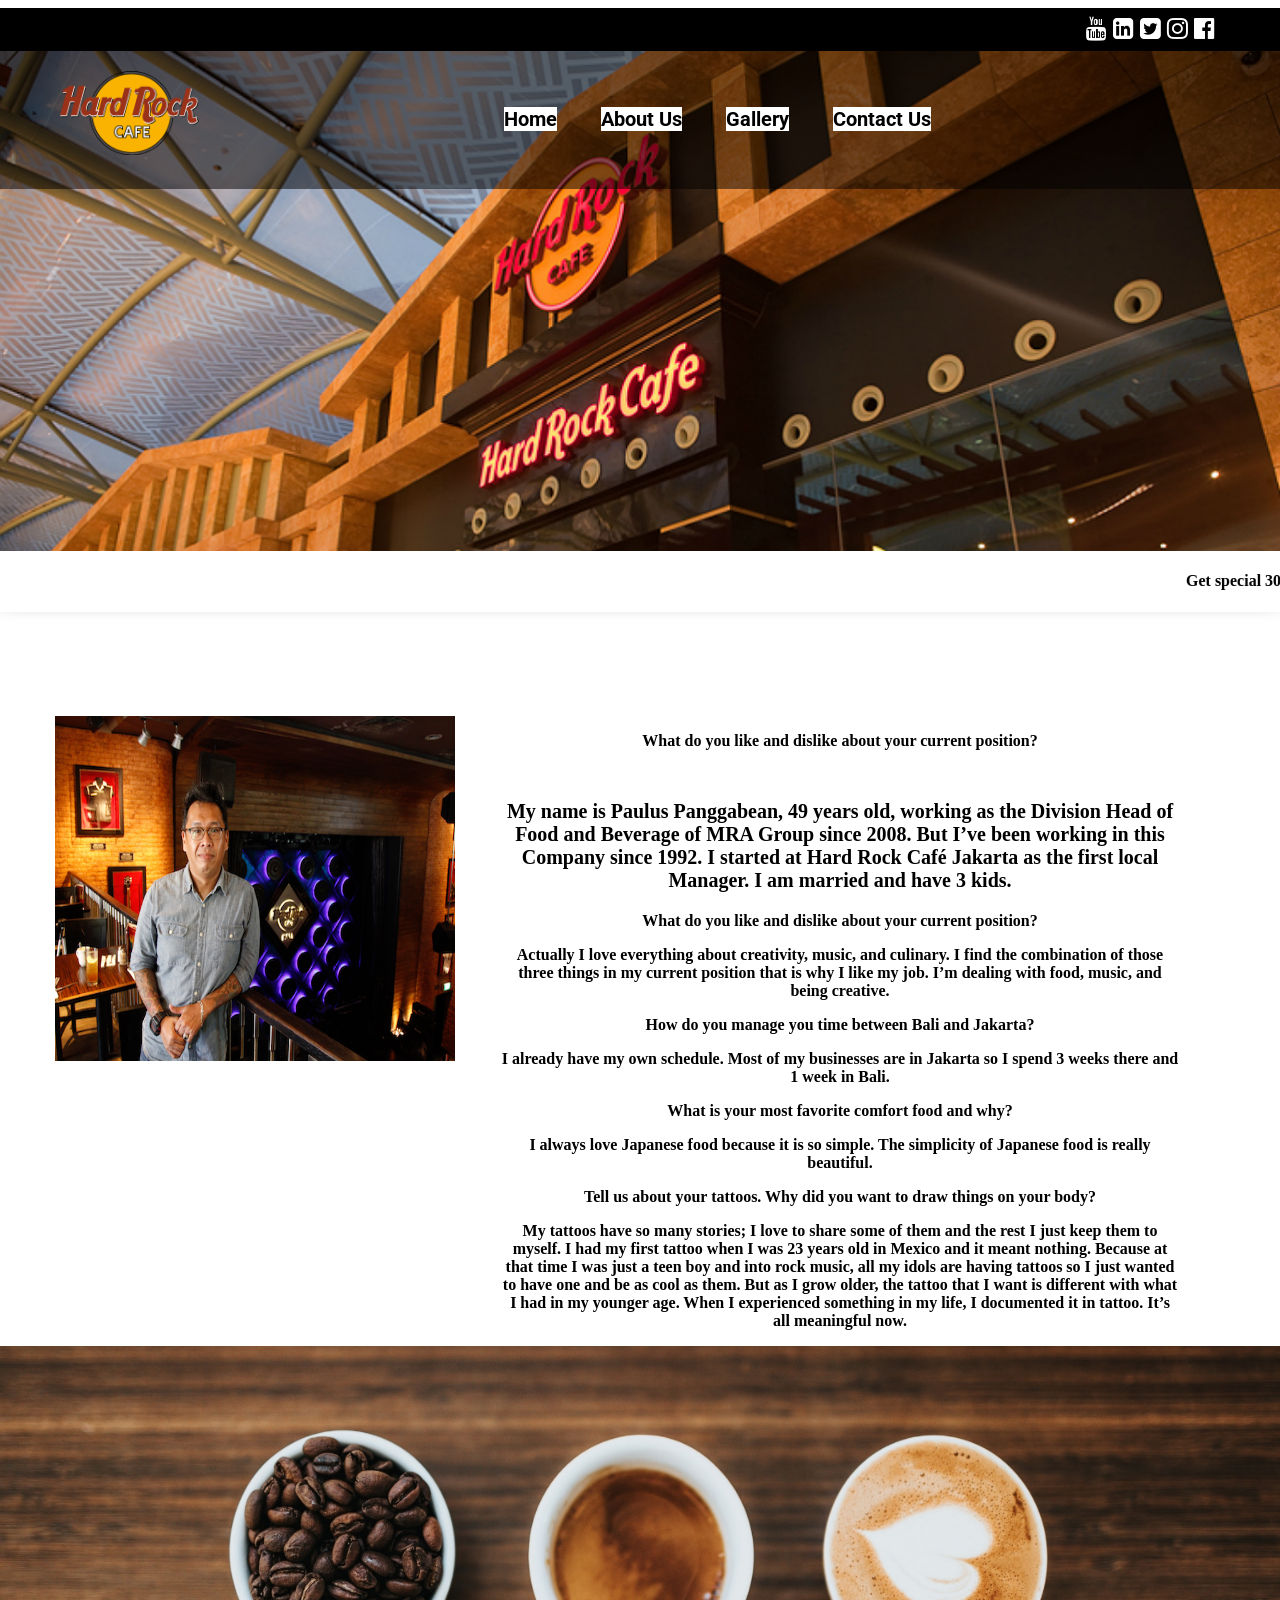
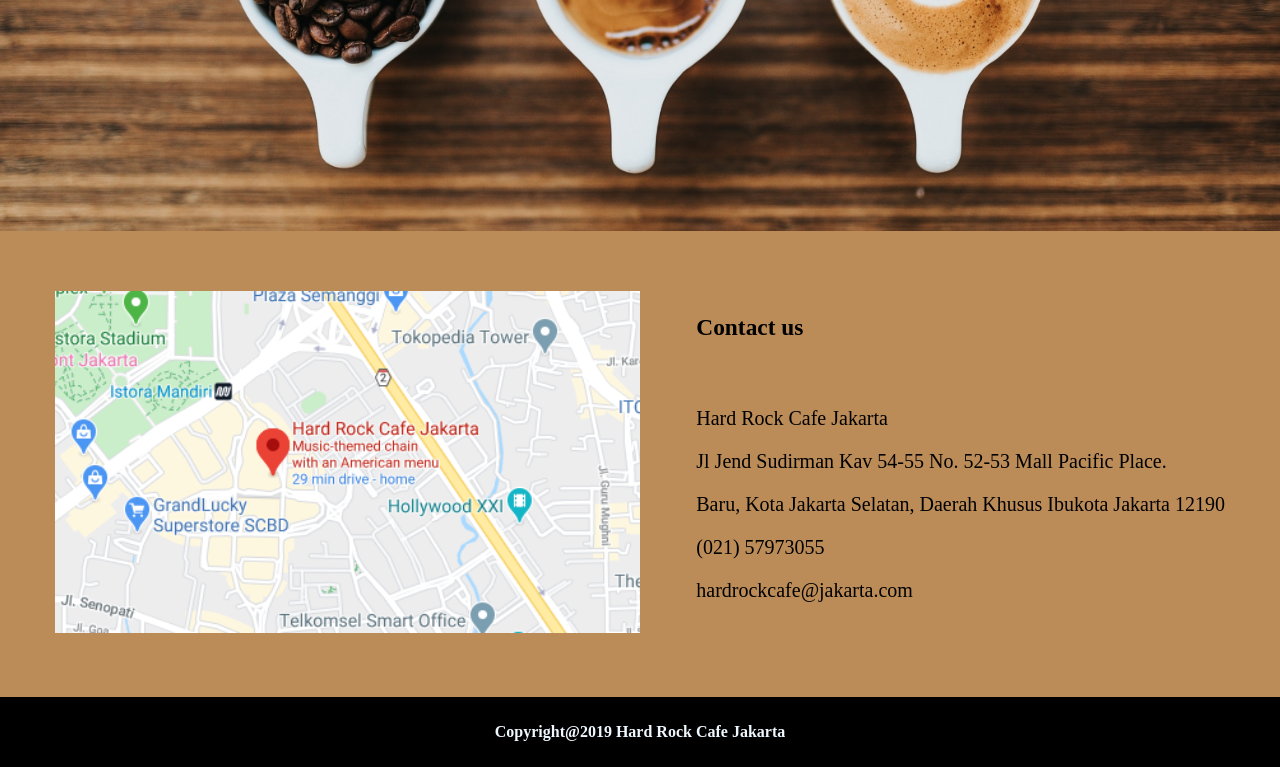
<file: about us.html>
<!doctype html>
<html>
<head>
<meta charset="utf-8">
<title>Hard Rock Cafe Jakarta</title>
<link href="stylesheet.css" rel="stylesheet" type="text/css">
<link href="https://fonts.googleapis.com/css?family=Roboto" rel="stylesheet">
	<link href="css/font-awesome.min.css" rel="stylesheet" type="text/css">
</head>

<body>
<div class="header">
  <div class="container">
    <div class="social">
    <i class="fa fa-youtube" aria-hidden="true"></i>
    <i class="fa fa-linkedin-square" aria-hidden="true"></i>
    <i class="fa fa-twitter-square" aria-hidden="true"></i>
    <i class="fa fa-instagram" aria-hidden="true"></i>
    <i class="fa fa-facebook-official" aria-hidden="true"></i>
   	</div>
  </div>
</div>
<div class="slider about">
  <div class="headerNav">
    <div class="container">
      <div class="trans"> <img src="images/Logo.png" width="139"  alt="" class="logo"/>
        <div class="navbar">
          <ul>
            <li><a href="index.html" class="active">Home</a></li>
            <li><a href="about us.html">About Us</a></li>
            <li><a href="gallery.html">Gallery</a></li>
            <li><a href="contact.html">Contact Us</a></li>
          </ul>
        </div>
      </div>
    </div>
  </div>
</div>
<div class="marueeText">
    <marquee bgcolor="white" onmouseover="this.stop()" onmouseout="this.start()" style="box-shadow: 0px -20px 26px #000;">
    <h4><font face="oswald light"color="black">Get special 30% OFF for our best-selling merchandises at Rock Shop®. Don't let #stayathome keeps you and the kids away from awesomeness! We'll send your favorite right home to you. For more detailed informations & order, text us via whatsapp: 0813 8298 2229.</font></h4>
    </marquee>
  </div>


 <div class="welcomeSection">
<div class="container">
 <img src="images/6.jpg" width="400" height="345" alt="" class="image"/>
 <div class="textRightWelcom">
  <p class="welcome"><b>What do you like and dislike about your current position?</b></p>
  <p class="text1"><b>My name is Paulus Panggabean, 49 years old, working as the Division Head of Food and Beverage of MRA Group since 2008. But I’ve been working in this Company since 1992. I started at Hard Rock Café Jakarta as the first local Manager. I am married and have 3 kids.</br><p>
    
	 <p>What do you like and dislike about your current position?</p>

<p>Actually I love everything about creativity, music, and culinary. I find the combination of those three things in my current position that is why I like my job. I’m dealing with food, music, and being creative.

<p>How do you manage you time between Bali and Jakarta?</p>

<p>I already have my own schedule. Most of my businesses are in Jakarta so I spend 3 weeks there and 1 week in Bali.</p>

<p>What is your most favorite comfort food and why?</p>

<p>I always love Japanese food because it is so simple. The simplicity of Japanese food is really beautiful.</p>

<p>Tell us about your tattoos. Why did you want to draw things on your body?</p>

<p>My tattoos have so many stories; I love to share some of them and the rest I just keep them to myself. I had my first tattoo when I was 23 years old in Mexico and it meant nothing. Because at that time I was just a teen boy and into rock music, all my idols are having tattoos so I just wanted to have one and be as cool as them. But as I grow older, the tattoo that I want is different with what I had in my younger age. When I experienced something in my life, I documented it in tattoo. It’s all meaningful now.</p>
  </b>
  <p></p>
  </div>
  </div>
</div>
<div class="bodysection2"> <img src="images/77.jpg" width="100%" height="100%" alt="" class="img2"> </div>
<div class="footer1">
  <div class="container">
    <div class="footer"> <img src="images/2.png" width="50%" height="50%">
    <div class="address">
      <h3>Contact us</h3>
      <br>
      <p> Hard Rock Cafe Jakarta</p>
        <p>Jl Jend Sudirman Kav 54-55 No. 52-53 Mall Pacific Place.</p>
        <p>Baru, Kota Jakarta Selatan, Daerah Khusus Ibukota Jakarta 12190</p>
        <p>(021) 57973055</p>
        <p>hardrockcafe@jakarta.com</p>
  </div> 
  </div> 
	</div>
	<div class="footer2">
    <p> <b> Copyright@2019 Hard Rock Cafe Jakarta </b> </p>
  </div>
</div>
</body>
</html>
</file>
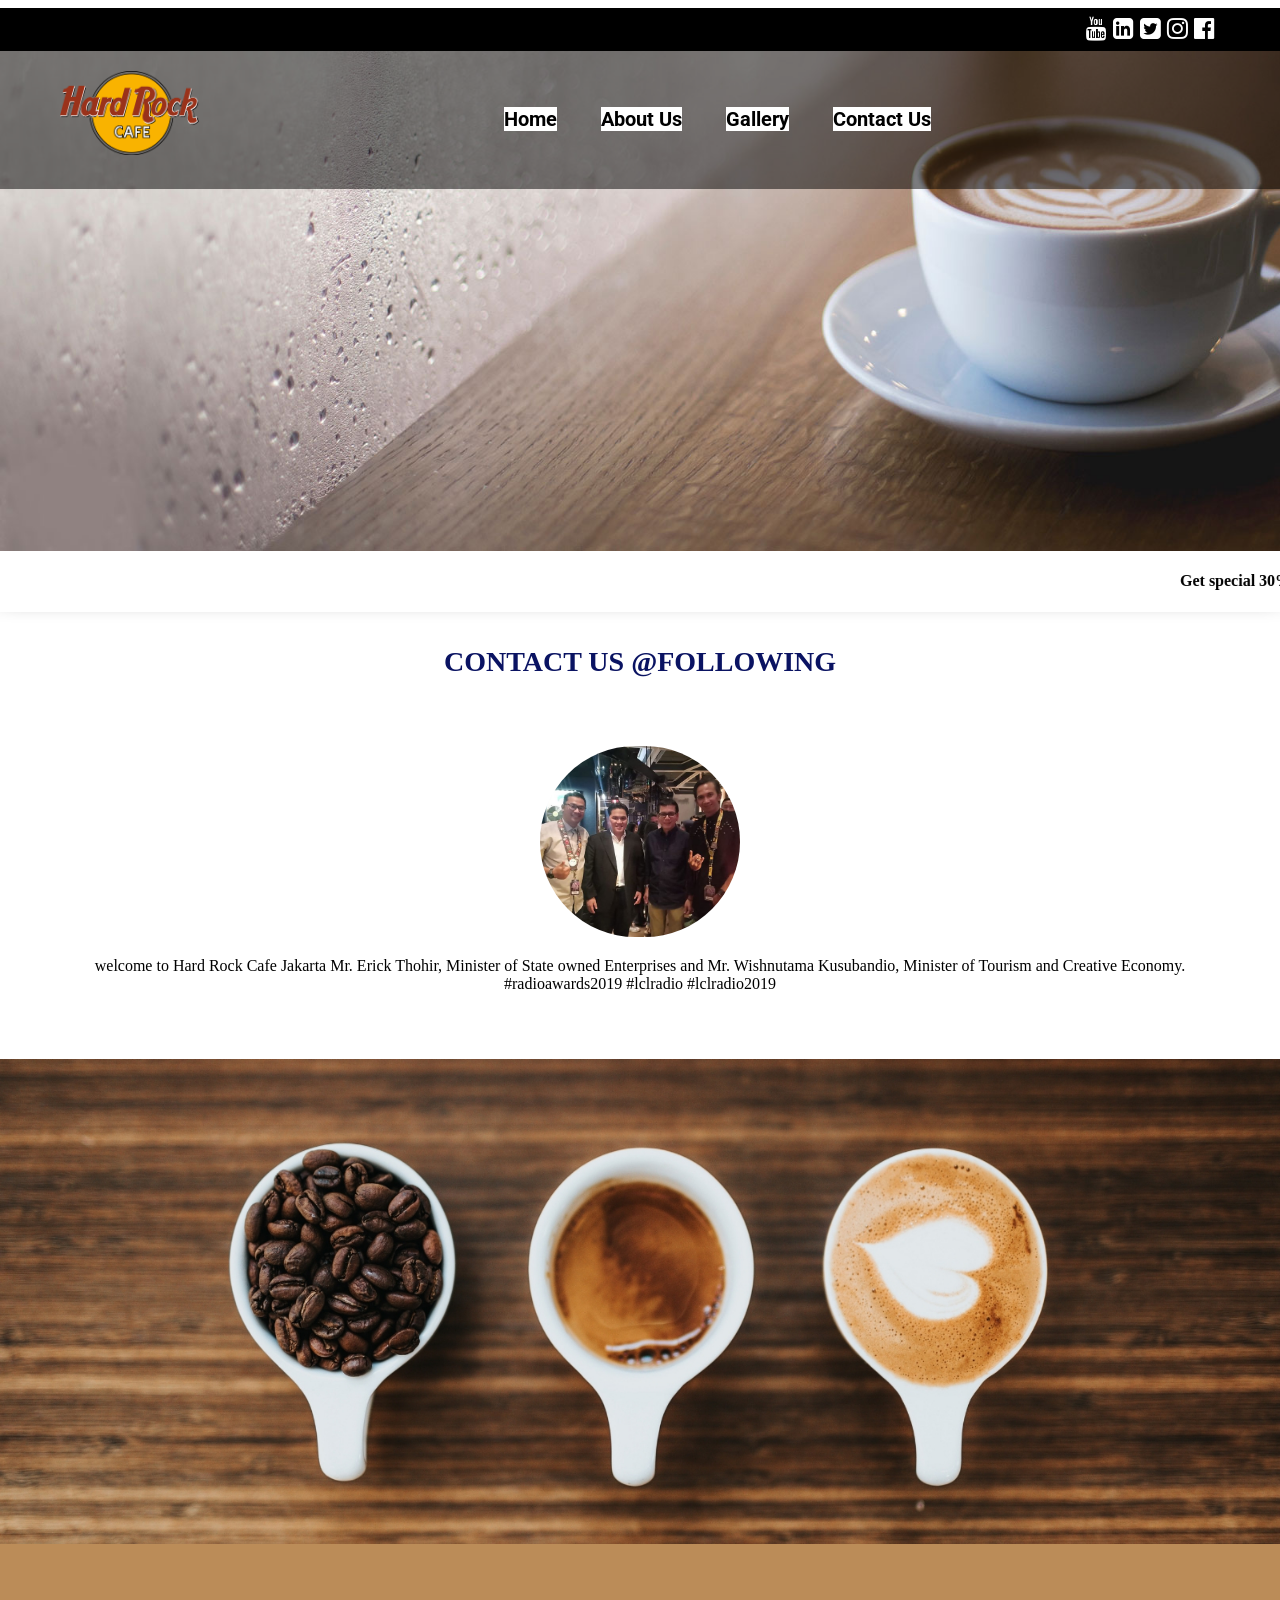
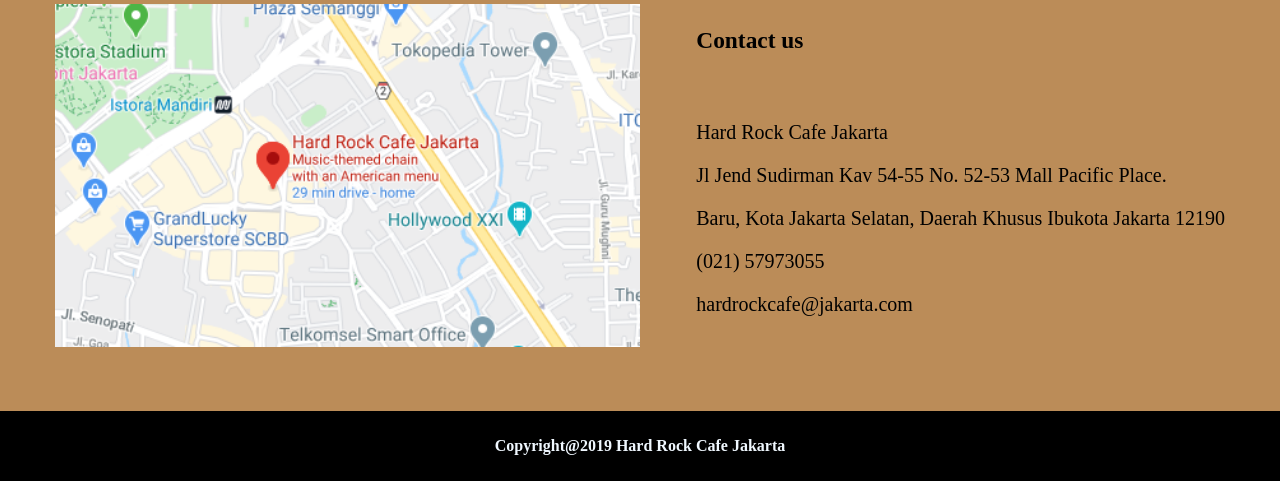
<file: contact.html>
<!doctype html>
<html>
<head>
<meta charset="utf-8">
<title>Hard Rock Cafe Jakarta</title>
<link href="stylesheet.css" rel="stylesheet" type="text/css">
<link href="https://fonts.googleapis.com/css?family=Roboto" rel="stylesheet">
<link href="css/font-awesome.min.css" rel="stylesheet" type="text/css">
</head>

<body>
<div class="header">
  <div class="container">
    <div class="social">
    <i class="fa fa-youtube" aria-hidden="true"></i>
    <i class="fa fa-linkedin-square" aria-hidden="true"></i>
    <i class="fa fa-twitter-square" aria-hidden="true"></i>
    <i class="fa fa-instagram" aria-hidden="true"></i>
    <i class="fa fa-facebook-official" aria-hidden="true"></i>
   	</div>
  </div>
</div>
<div class="slider Contact">
  <div class="headerNav">
    <div class="container">
      <div class="trans"> <img src="images/Logo.png" width="139"  alt="" class="logo"/>
        <div class="navbar">
          <ul>
            <li><a href="index.html" class="active">Home</a></li>
            <li><a href="about us.html">About Us</a></li>
            <li><a href="gallery.html">Gallery</a></li>
            <li><a href="contact.html">Contact Us</a></li>
          </ul>
        </div>
      </div>
    </div>
  </div>
</div>
<div class="marueeText">
    <marquee bgcolor="white" onmouseover="this.stop()" onmouseout="this.start()" style="box-shadow: 0px -20px 26px #000;">
    <h4><font face="oswald light"color="black">Get special 30% OFF for our best-selling merchandises at Rock Shop®. Don't let #stayathome keeps you and the kids away from awesomeness! We'll send your favorite right home to you. For more detailed informations & order, text us via whatsapp: 0813 8298 2229.</font></h4>
    </marquee>
  </div>
<div class="line">
  <p class="latest"><b>CONTACT US @FOLLOWING</b></p>
</div>
<div class="team-section">
  <div class="container">
  <div class="ps"> 
    <a href="#"><img src="images/1.png"></a>
	  <p class="write"> welcome to Hard Rock Cafe Jakarta Mr. Erick Thohir, Minister of State owned Enterprises and Mr. Wishnutama Kusubandio, Minister of Tourism and Creative Economy.
#radioawards2019 #lclradio #lclradio2019</p>
  </div>
</div>
</div>
<div class="bodysection2"> <img src="images/77.jpg" width="100%" height="100%" alt="" class="img2"> </div>
<div class="footer1">
  <div class="container">
    <div class="footer"> <img src="images/2.png" width="50%" height="50%">
    <div class="address">
      <h3>Contact us</h3>
      <br>
      <p> Hard Rock Cafe Jakarta</p>
        <p>Jl Jend Sudirman Kav 54-55 No. 52-53 Mall Pacific Place.</p>
        <p>Baru, Kota Jakarta Selatan, Daerah Khusus Ibukota Jakarta 12190</p>
        <p>(021) 57973055</p>
        <p>hardrockcafe@jakarta.com</p>
  </div> 
  </div> 
	</div>
	<div class="footer2">
    <p> <b> Copyright@2019 Hard Rock Cafe Jakarta </b> </p>
  </div>
</div>
</body>
</html>
</file>
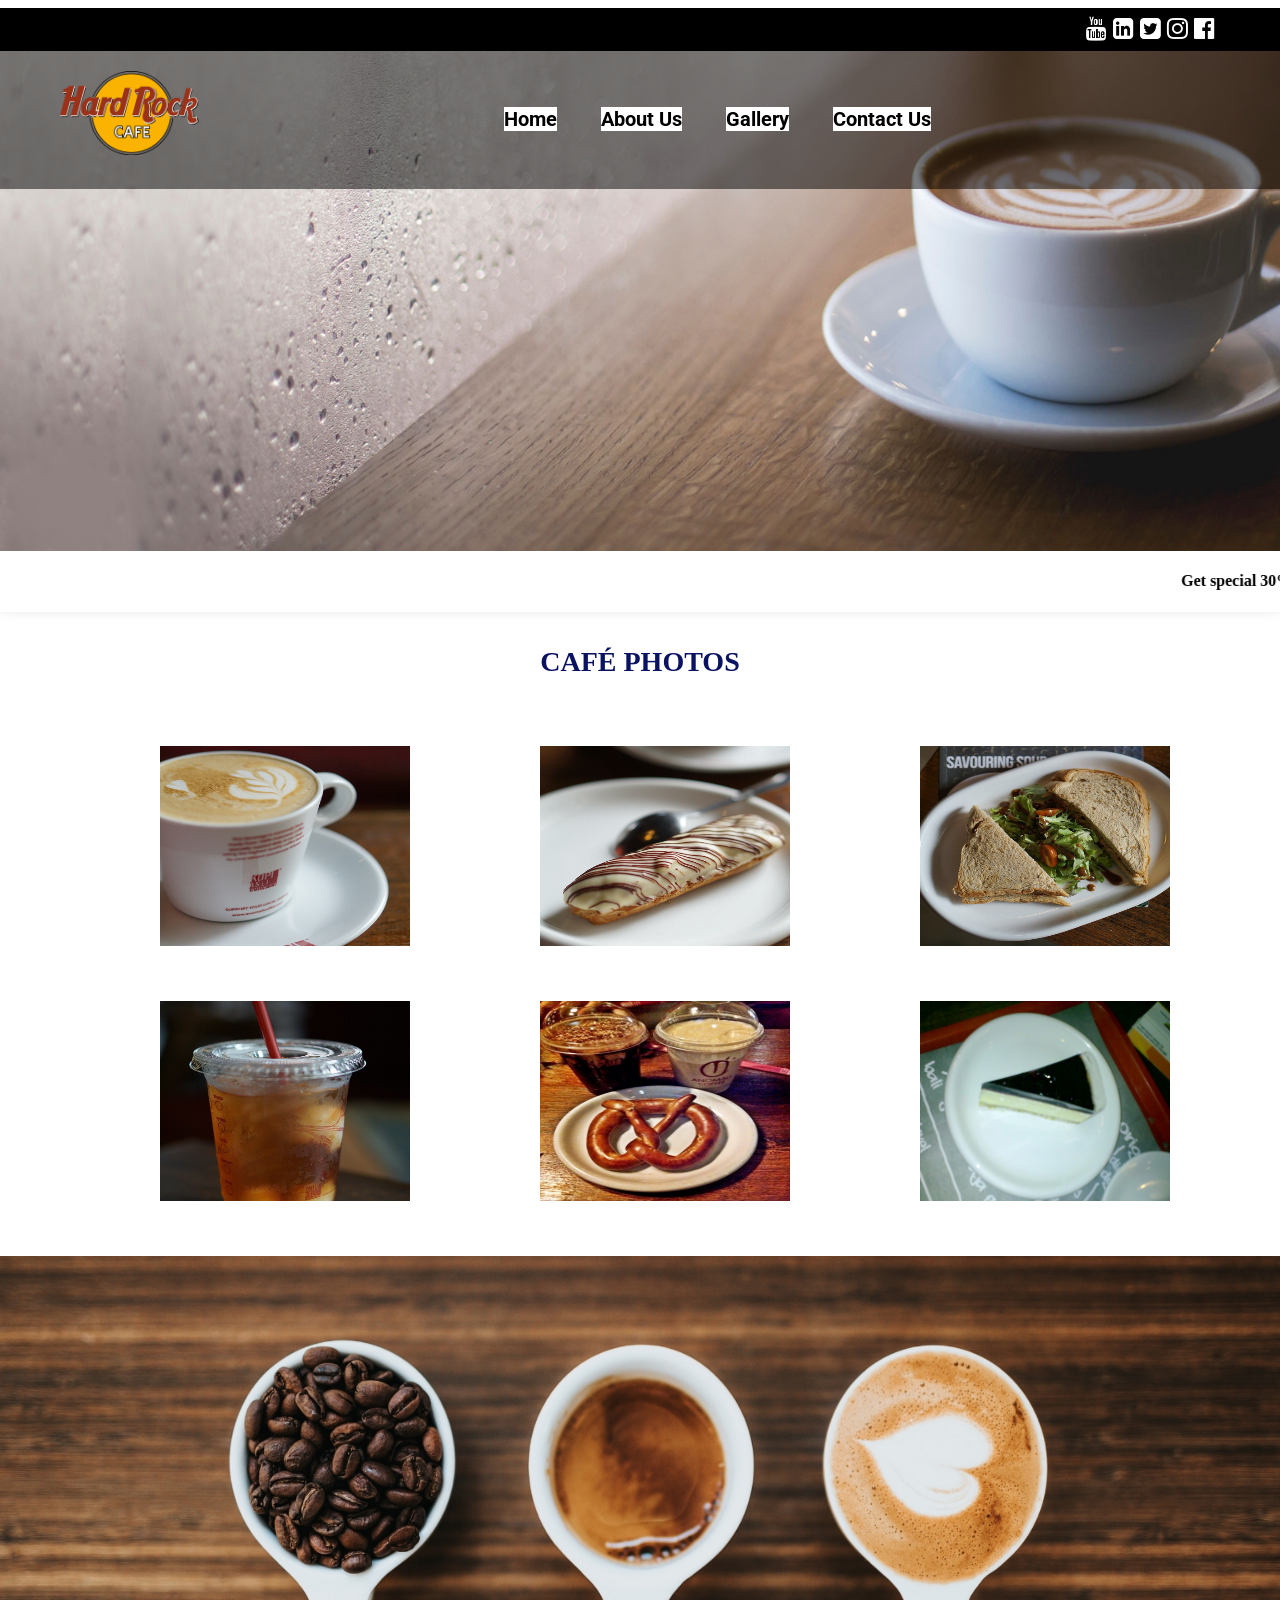
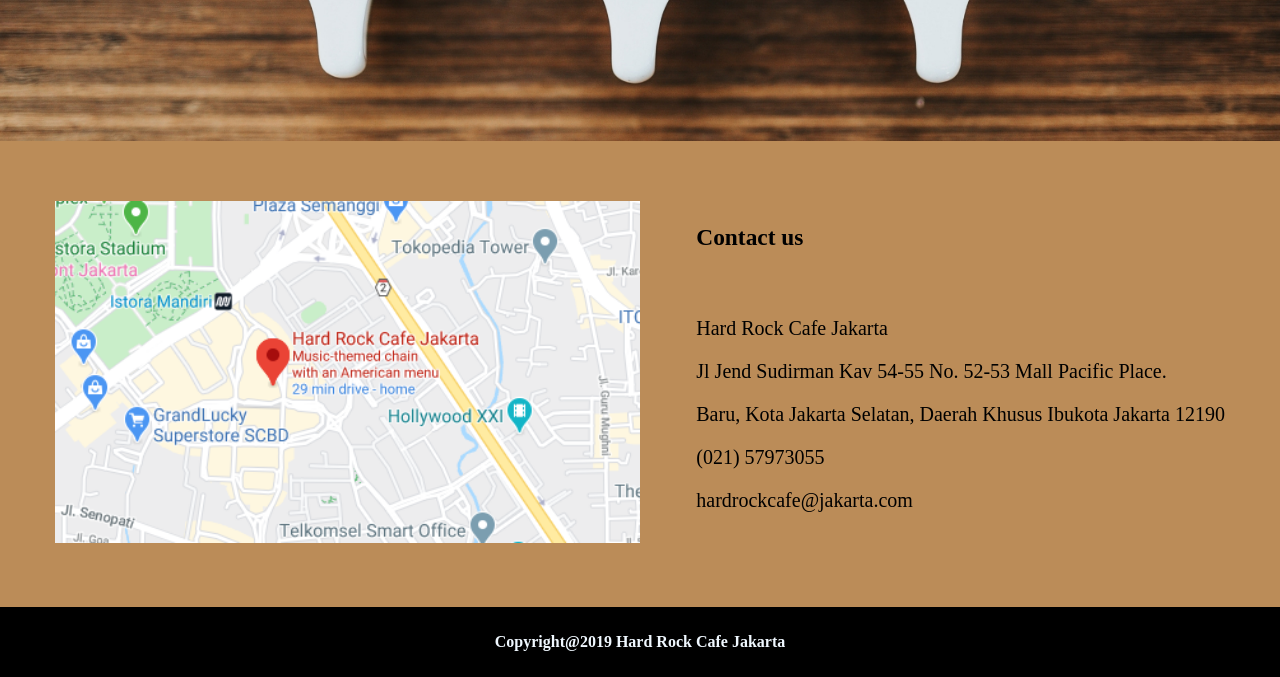
<file: gallery.html>
<!doctype html>
<html>
<head>
<meta charset="utf-8">
<title>Hard Rock Cafe Jakarta</title>
<link href="stylesheet.css" rel="stylesheet" type="text/css">
<link href="https://fonts.googleapis.com/css?family=Roboto" rel="stylesheet">
<link href="css/font-awesome.min.css" rel="stylesheet" type="text/css">
</head>

<body>
<div class="header">
  <div class="container">
    <div class="social">
    <i class="fa fa-youtube" aria-hidden="true"></i>
    <i class="fa fa-linkedin-square" aria-hidden="true"></i>
    <i class="fa fa-twitter-square" aria-hidden="true"></i>
    <i class="fa fa-instagram" aria-hidden="true"></i>
    <i class="fa fa-facebook-official" aria-hidden="true"></i>
   	</div>
  </div>
</div>
<div class="slider gallery">
  <div class="headerNav">
    <div class="container">
      <div class="trans"> <img src="images/Logo.png" width="139"  alt="" class="logo"/>
        <div class="navbar">
          <ul>
            <li><a href="index.html" class="active">Home</a></li>
            <li><a href="about us.html">About Us</a></li>
            <li><a href="gallery.html">Gallery</a></li>
            <li><a href="contact.html">Contact Us</a></li>
          </ul>
        </div>
      </div>
    </div>
  </div>
</div>
<div class="marueeText">
    <marquee bgcolor="white" onmouseover="this.stop()" onmouseout="this.start()" style="box-shadow: 0px -20px 26px #000;">
    <h4><font face="oswald light"color="black">Get special 30% OFF for our best-selling merchandises at Rock Shop®. Don't let #stayathome keeps you and the kids away from awesomeness! We'll send your favorite right home to you. For more detailed informations & order, text us via whatsapp: 0813 8298 2229.</font></h4>
    </marquee>
  </div>
</div>
<div class="line">
  <p class="latest"><b> CAFÉ PHOTOS</b></p>
</div>
<div class="bodysection">
 <div class="container">
<div class="section2"> <img src="images/111.jpg" width="250" height="200" alt="" class="img1"/> </div>
<div class="section2"> <img src="images/112.jpg" width="250" height="200" alt="" class="img1"/> </div>
<div class="section2"> <img src="images/113.jpg" width="250" height="200" alt="" class="img1"/> </div>
<div class="section2"> <img src="images/114.jpg" width="250" height="200" alt="" class="img1"/> </div>
<div class="section2"> <img src="images/115.jpg" width="250" height="200" alt="" class="img1"/> </div>
<div class="section2"> <img src="images/116.jpg" width="250" height="200" alt="" class="img1"/> </div>
 </div>
</div>
<div class="bodysection2"> <img src="images/77.jpg" width="100%" height="100%" alt="" class="img2"> </div>

 
 <div class="footer1">
  <div class="container">
    <div class="footer"> <img src="images/2.png" width="50%" height="50%">
    <div class="address">
      <h3>Contact us</h3>
      <br>
      <p> Hard Rock Cafe Jakarta</p>
        <p>Jl Jend Sudirman Kav 54-55 No. 52-53 Mall Pacific Place.</p>
        <p>Baru, Kota Jakarta Selatan, Daerah Khusus Ibukota Jakarta 12190</p>
        <p>(021) 57973055</p>
        <p>hardrockcafe@jakarta.com</p>
  </div> 
  </div> 
	</div>
	<div class="footer2">
    <p> <b> Copyright@2019 Hard Rock Cafe Jakarta </b> </p>
  </div>
</div>
</body>
</html>
</file>
<file: stylesheet.css>
@charset "utf-8";
@import url("css/font-awesome.min.css");
/* CSS Document */

* {
	margin-left: auto;
	margin-right: auto;
	padding-left: 0px;
	padding-top: 0px;
	padding-right: 0px;
	padding-bottom: 0px;
	padding: 0px;
}
.header {
	width: 100%;
    margin: auto;
    position: relative;
    float: left;
    background-color: #000;
}
.container {
	width: 1170px;
	margin: 0px auto;
	position: relative;
	    overflow: hidden;
}

.social {color: white;
	float: right;
	margin: 0px;
	font-size: 24px;
	margin: 8px 10px;}

.headerNav { width:100%; position: relative; float:left; background: rgba(0,0,0,.5);     padding: 15px 0px;}

.logo {
	float: left;
	padding: 5px;
	position: relative;
	margin-right: 280px;
}
.icon {
	float: right;
	color: #fff;
	font-size: 24px;
	margin: 30px 10px 0 0;
}
.navbar {
	float: left;
	text-align: left;
	font-family: 'Roboto', sans-serif;
}
.navbar ul li {
	display: inline;
	padding: 20px;
	line-height: 75px;
}
.navbar ul li a {
	text-decoration: none;
	font-size: 20px;
	font-family: 'Roboto', sans-serif;
	color: #000000;
	font-weight: bold;
	background: #FFFFFF;
}
.navbar ul li a:hover {
	background: #E8C304;
	transition: all .3s ease;
	padding: 20px;
}
.navbar ul li .active {
	margin-left: 0px;
}
.trans {
	width: 100%;
	float: left;
	position: relative;
}
.slider {
	width: 100%;
	background: url(images/1.jpg);
	height: 500px;
	float: left;
	background-repeat: no-repeat;
	background-size: cover;
	position: relative;
}
.slider.about {
	width: 100%;
	background: url(images/1.jpg);
	height: 500px;
	float: left;
	background-repeat: no-repeat;
	background-size: cover;
}
.slider.gallery {
	width: 100%;
	background: url(images/99.jpg);
	height: 500px;
	float: left;
	background-repeat: no-repeat;
	background-size: cover;
}
.slider.Contact {
	width: 100%px;
	background: url(images/99.jpg);
	height: 500px;
	float: left;
	background-repeat: no-repeat;
	background-size: cover;
}
.slider1 {
	box-shadow: 0px -20px 26px #000;
}
.header1 {
	width: 1170px;
	height: 400px;
	/*background:rgba(50, 47, 54, 0.23);*/
	margin: 0 auto;
}
.header1 .image {
	width: 350px;
	height: 243px;
	float: left;
	margin: 60px 30px 0 100px;
}
.header1 .welcome {
	float: left;
	font-family: 'Roboto', sans-serif;
	margin-left: 60px;
	margin-top: 20px;
	font-size: 20px;
}
.header1 .About us {
	float: left;
	font-family: 'Roboto', sans-serif;
	font-size: 20px;
	margin: center;
}
.bodysection {
	width: 100%;
	height: auto;
	float: left;
	position: relative;
}
.bodysection .button { margin-top: 0px;}

.welcomeSection { width: 100%; position: relative; float: left; margin-top: 100px; }
.welcomeSection img { float: left; position: relative;}
.textRightWelcom { float: left;
    position: relative;
    width: 680px;
    padding-left: 45px;
    text-align: center;}

.section1 {
	width: 300px;
	height: 400px;
	/*	background:rgba(180,57,59,1.00);*/
	float: left;
	margin: 0 0 0px 55px;
	text-align: center;
}
.section1 .img1:hover {
	margin-left: 25px;
	border-radius: 50px;
	transform: scale(1.2);
}
.section1 p {
	padding: 10px 0px;
}
.section2 {
	width: 300px;
	height: 235px;
	/*background:rgba(180,57,59,1.00);*/
	
	
	
	float: left;
	margin: 0 0 20px 80px;
	text-align: center;
}
.section2 .img1:hover {
	margin-left: 25px;
	border-radius: 50px;
	transform: scale(1.2);
}
.section2 p {
	padding: 10px 0px;
}
.section3 {
	width: 300px;
	height: 310px;
	/*	background:rgba(180,57,59,1.00);*/
	float: left;
	margin: 0 0 20px 80px;
	text-align: center;
}
.section3 .img1:hover {
	margin-left: 25px;
	border-radius: 50px;
	transform: scale(1.2);
}
.section3 p {
	padding: 10px 0px;
}
.section4 {
	width: 300px;
	height: 310px;
	/*background:rgba(180,57,59,1.00);*/
	float: left;
	margin: 0 0 20px 55px;
	text-align: center;
}
.section4 .img1:hover {
	margin-left: 25px;
	border-radius: 50px;


	transform: scale(1.2);
}
.section4 p {
	padding: 10px 0px;
}
.section5 {
	width: 300px;
	height: 310px;
	/*background:rgba(180,57,59,1.00);*/
	float: left;
	margin: 0 0 20px 80px;
	text-align: center;
}
.section5 .img1:hover {
	margin-left: 25px;
	border-radius: 50px;
	transform: scale(1.2);
}
.section5 p {
	padding: 10px 0px;
}
.section6 {
	width: 300px;
	height: 310px;
	/*background:rgba(180,57,59,1.00);*/
	float: left;
	margin: 0 0 20px 80px;
	text-align: center;
}
.section6 .img1:hover {
	margin-left: 25px;
	border-radius: 50px;
	transform: scale(1.2);
}
.section5 p {
	padding: 10px 0px;
}
.bodysection2 {
	position: relative;
	float: left;
	height: 485px;
	width: 100%;
}
.bodysection2 img {
	width: 100%;
	height: 100%;
}
.line {
	width: 100%;
	height: 130px;
	/*background: #C11114;*/
	float: left;
	text-align: center;
}
.latest {
	font-size: 28px;
	color: #0a1362;
	margin-top: 30px;
}
.team-section {
	    overflow: hidden;
    text-align: center;
    padding: 0px;
    width: 100%;
    float: left;     
	padding-bottom: 50px;
}
.Border {
	display: block;
	margin: auto;
	width: 160px;
	height: 3px;
}

.ps { width: 100%; position: relative; float: left;  text-align: center;}
.ps a img {
    width: 200px;
    margin: 0px 20px;
    border-radius: 150px;
    height: auto;

}
.button {
	color: #fff;
	font-size: 15px;
	font-family: 'Roboto', sans-serif;
	line-height: 17px;
	text-decoration: none;
	margin: 0px;
	padding: 7px 12px;
	background: #000000;
	position: relative;
	display: inline-block;
	margin-top: 45px;
}
.button:hover {
	padding: 7px 12px;
	background: #FFEE07;
}
.footer {
	margin-top: auto;
	width: 100%;
	float: left;
	height: auto;
	padding: 60px 0px;
	box-sizing: border-box;
}
.text1 {
	margin-top: 50px;
	text-align: center;
	line-height: 23px;
	font-size: 20px;
}
.address {
	float: right;
	margin-left: auto;
	color: #00000;
	font-size: 20px;
	font-display: block;
}
.footer1 {
	width: 100%;
	position: relative;
	padding: 0px 0px;
	box-sizing: border-box;
	float: left;
	background-color: #BB8C58;
}
.footer2 {
	background: #000000;
	color: aliceblue;
	text-align: center;
	font-size: 16px;
	height: auto;
	float: left;
	position: relative;
	width: 100%;
	padding: 10px 0px;
}
.readmore {
}
</file>
